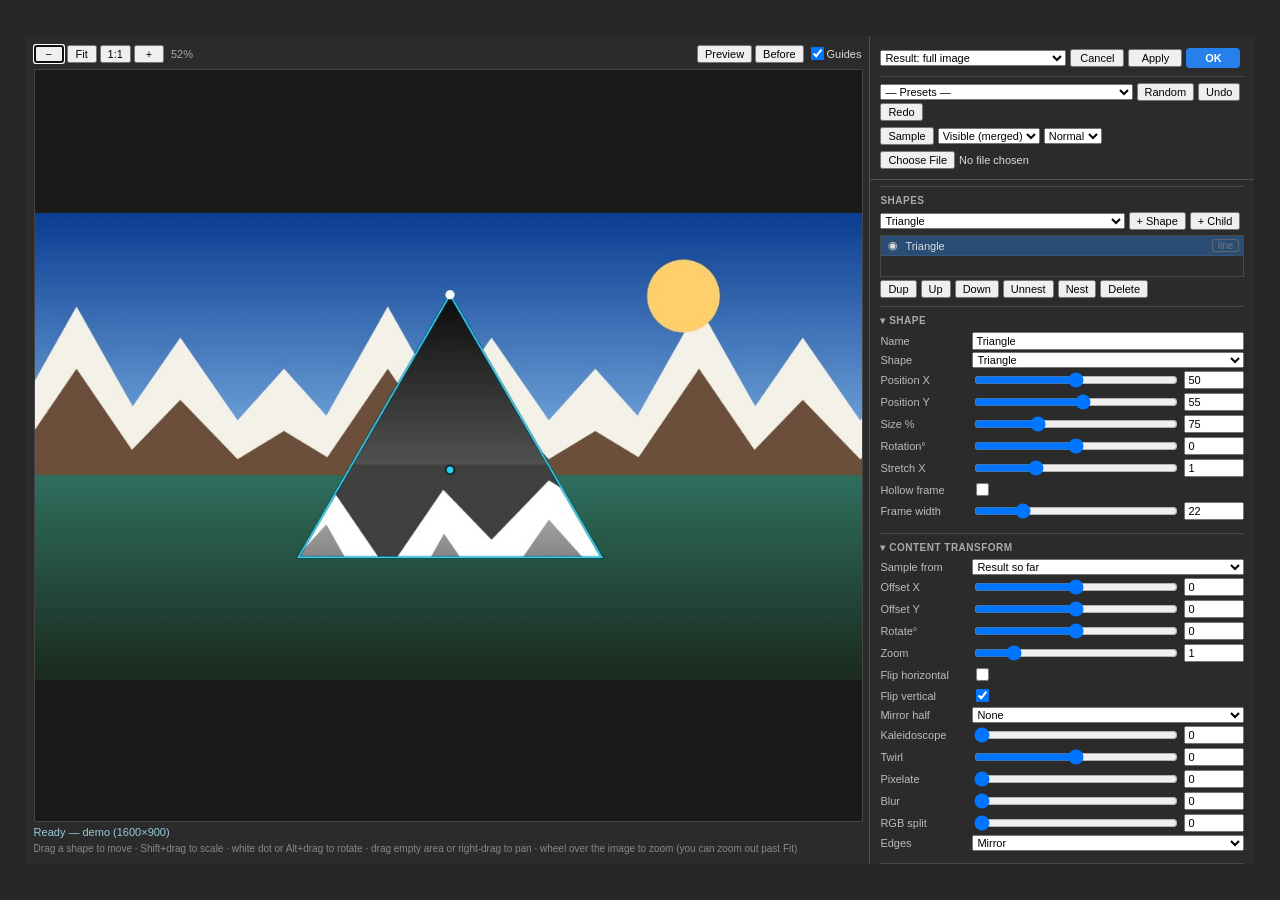
<file: polyscape-studio/index.html>
<!DOCTYPE html>
<html>
<head>
  <meta charset="utf-8">
  <title>Polyscape Studio</title>
  <link rel="stylesheet" href="styles.css">
</head>
<body>
  <!-- Main editing dialog (Camera Raw style) -->
  <dialog id="studio">
    <div id="dlgRoot">
      <div id="left">
        <div id="bigBar" class="viewBar">
          <button id="bigZoomOut" title="Zoom out">−</button>
          <button id="bigFit" title="Fit to view">Fit</button>
          <button id="bigActual" title="Actual pixels">1:1</button>
          <button id="bigZoomIn" title="Zoom in">+</button>
          <span id="bigZoom" class="zoomLbl"></span>
          <span class="sep"></span>
          <button id="btnClean" class="toggle" title="Show the final merged result without guides">Preview</button>
          <button id="btnBefore" class="toggle" title="Show the original image">Before</button>
          <label class="chk"><input type="checkbox" id="guidesChk" checked> Guides</label>
        </div>
        <div id="bigWrap" class="viewWrap">
          <img id="bigImg" alt="" draggable="false">
          <div id="bigEmpty" class="viewEmpty">Open a document in Photoshop, then press Sample.</div>
        </div>
        <div id="leftFoot">
          <div id="status"></div>
          <div class="hint">Drag a shape to move · Shift+drag to scale · white dot or Alt+drag to rotate · drag empty area or right-drag to pan · wheel over the image to zoom (you can zoom out past Fit)</div>
        </div>
      </div>

      <div id="right">
        <div id="rightTop">
          <div class="bar" id="actionBar">
            <select id="outputSel" title="What Apply and OK produce">
              <option value="full">Result: full image</option>
              <option value="effect">Result: shapes only</option>
            </select>
            <button id="btnCancel" title="Close without changing the document">Cancel</button>
            <button id="btnApply" title="Add the result as a new layer and keep editing">Apply</button>
            <button id="btnOK" class="primary" title="Add the result as a new layer and close">OK</button>
          </div>
          <div class="bar">
            <select id="presetSel" title="Load a preset"></select>
            <button id="btnRandom" title="Generate a random polyscape">Random</button>
            <button id="btnUndo" title="Undo">Undo</button>
            <button id="btnRedo" title="Redo">Redo</button>
          </div>
          <div class="bar">
            <button id="btnRefresh" title="Re-sample the document">Sample</button>
            <select id="sourceSel" title="What to sample">
              <option value="visible">Visible (merged)</option>
              <option value="layer">Active layer</option>
            </select>
            <select id="qualitySel" title="Preview resolution">
              <option value="600">Fast</option>
              <option value="1000">Normal</option>
              <option value="1600">Sharp</option>
              <option value="2400">Max</option>
            </select>
          </div>
          <div class="bar" id="browserBar" style="display:none">
            <input type="file" id="fileInput" accept="image/*">
          </div>
        </div>

        <div id="scroll">
          <div class="section">
            <div class="sectionHead static">Shapes</div>
            <div class="bar tight">
              <select id="newTypeSel" title="Shape to add"></select>
              <button id="btnAdd" title="Add shape at top level">+ Shape</button>
              <button id="btnAddChild" title="Add a child shape inside the selected shape">+ Child</button>
            </div>
            <div id="layerList"></div>
            <div class="bar tight">
              <button id="btnDup" title="Duplicate">Dup</button>
              <button id="btnUp" title="Move up (drawn later, on top)">Up</button>
              <button id="btnDown" title="Move down">Down</button>
              <button id="btnOutdent" title="Move out of parent">Unnest</button>
              <button id="btnIndent" title="Make child of the shape above">Nest</button>
              <button id="btnDel" title="Delete">Delete</button>
            </div>
          </div>

          <div id="inspector"></div>

          <div class="section">
            <div class="sectionHead static">My presets</div>
            <div class="bar tight">
              <input type="text" id="presetName" placeholder="Preset name">
              <button id="btnSavePreset">Save</button>
              <button id="btnDelPreset" title="Delete selected ★ preset">Delete</button>
            </div>
          </div>
        </div>

      </div>
    </div>
  </dialog>

  <script src="js/polyscape-core.js"></script>
  <script src="js/presets.js"></script>
  <script src="js/main.js"></script>
</body>
</html>
</file>
<file: polyscape-studio/styles.css>
body {
  margin: 0;
  padding: 0;
  background-color: var(--uxp-host-background-color, #2b2b2b);
  color: var(--uxp-host-text-color, #dcdcdc);
  font-size: var(--uxp-host-font-size, 11px);
  font-family: sans-serif;
}
button, select, input { font-size: 11px; }

/* ---------- dialog ---------- */
dialog#studio {
  padding: 0;
  border: none;
  background-color: var(--uxp-host-background-color, #2b2b2b);
  color: var(--uxp-host-text-color, #dcdcdc);
}
#dlgRoot { display: flex; flex-direction: row; height: 100%; }
#left { display: flex; flex-direction: column; flex: 1 1 auto; padding: 8px; min-width: 200px; }
#right {
  display: flex;
  flex-direction: column;
  flex: 0 0 auto;
  width: 360px;
  border-left: 1px solid rgba(128,128,128,0.45);
}
#rightTop { flex: 0 0 auto; padding: 8px 10px 4px 10px; border-bottom: 1px solid rgba(128,128,128,0.45); }
#scroll { flex: 1 1 auto; overflow-y: scroll; padding: 0 10px 24px 10px; min-height: 80px; }
#actionBar { flex-wrap: nowrap; padding-bottom: 6px; margin-bottom: 6px; border-bottom: 1px solid rgba(128,128,128,0.3); }
#outputSel { flex: 1 1 auto; min-width: 90px; }
#actionBar button { flex: 0 0 auto; min-width: 54px; }
#actionBar button.primary { padding: 4px 12px; }

.bar { display: flex; flex-direction: row; align-items: center; flex-wrap: wrap; margin: 4px 0; }
.bar > * { margin-right: 4px; margin-bottom: 2px; }
.bar.tight { margin: 2px 0; }
#presetSel { flex: 1 1 auto; min-width: 120px; }
#newTypeSel { flex: 1 1 auto; min-width: 100px; }
#presetName { flex: 1 1 auto; min-width: 80px; }
.chk { display: flex; flex-direction: row; align-items: center; }

.viewWrap {
  position: relative;
  width: 100%;
  height: 400px;
  overflow: hidden;
  background-color: #1a1a1a;
  border: 1px solid #444;
}
#bigWrap { flex: 1 1 auto; }
.viewWrap img { position: absolute; left: 0; top: 0; cursor: crosshair; }
.viewEmpty { position: absolute; left: 0; right: 0; top: 40%; color: #888; padding: 12px; text-align: center; }
.viewBar { display: flex; flex-direction: row; align-items: center; margin: 0 0 6px 0; flex: 0 0 auto; }
.viewBar button { min-width: 30px; margin-right: 3px; }
.viewBar .zoomLbl { margin-left: 4px; color: #aaa; min-width: 44px; }
.viewBar .sep { flex: 1 1 auto; }
button.toggle.on { background-color: #2680eb; color: #fff; }
#leftFoot { flex: 0 0 auto; }
.hint { color: #888; font-size: 10px; margin: 3px 0 2px 0; }

.section { border-top: 1px solid rgba(128,128,128,0.35); margin-top: 6px; padding-top: 4px; }
.sectionHead {
  font-weight: bold;
  padding: 4px 0;
  cursor: pointer;
  text-transform: uppercase;
  letter-spacing: 0.5px;
  font-size: 10px;
  color: var(--uxp-host-text-color-secondary, #aaa);
}
.sectionHead.static { cursor: default; }
.sectionBody { padding-bottom: 4px; }

#layerList {
  border: 1px solid rgba(128,128,128,0.35);
  max-height: 220px;
  min-height: 40px;
  overflow-y: auto;
  margin: 3px 0;
}
.layerRow {
  display: flex;
  flex-direction: row;
  align-items: center;
  padding: 3px 4px;
  cursor: pointer;
  border-bottom: 1px solid rgba(128,128,128,0.15);
}
.layerRow.sel { background-color: rgba(40,140,255,0.35); }
.layerRow .eye { width: 16px; text-align: center; margin-right: 4px; cursor: pointer; }
.layerRow .nm { flex: 1 1 auto; overflow: hidden; }
.layerRow .ty { color: #999; font-size: 10px; margin-left: 4px; }
.layerRow .ln { font-size: 10px; padding: 0 5px; margin-left: 4px; border: 1px solid #666; border-radius: 3px; color: #777; cursor: pointer; }
.layerRow .ln.on { color: #fff; border-color: #2680eb; background-color: #2680eb; }
.layerRow.hidden .nm { color: #777; text-decoration: line-through; }
.emptyNote { color: #888; padding: 6px; }

.field { display: flex; flex-direction: row; align-items: center; margin: 2px 0; }
.field .lbl { width: 92px; flex: 0 0 92px; color: var(--uxp-host-text-color-secondary, #bbb); cursor: default; }
.field input[type=range] { flex: 1 1 auto; min-width: 60px; }
.field input.num { width: 52px; flex: 0 0 52px; margin-left: 4px; }
.field select { flex: 1 1 auto; }
.field input[type=text] { flex: 1 1 auto; }
.field .swatch { width: 18px; height: 18px; border: 1px solid #777; margin-left: 4px; flex: 0 0 18px; }
.field input.hex { width: 70px; flex: 0 0 70px; }

button.primary {
  padding: 6px 12px;
  font-weight: bold;
  background-color: #2680eb;
  color: #fff;
  border: none;
  border-radius: 4px;
}
#status { margin-top: 4px; color: #9cd; min-height: 14px; }
#status.err { color: #f88; }

/* browser test harness: show the dialog filling the window */
body.browser dialog#studio { width: 96vw; height: 92vh; max-width: none; max-height: none; }
</file>
